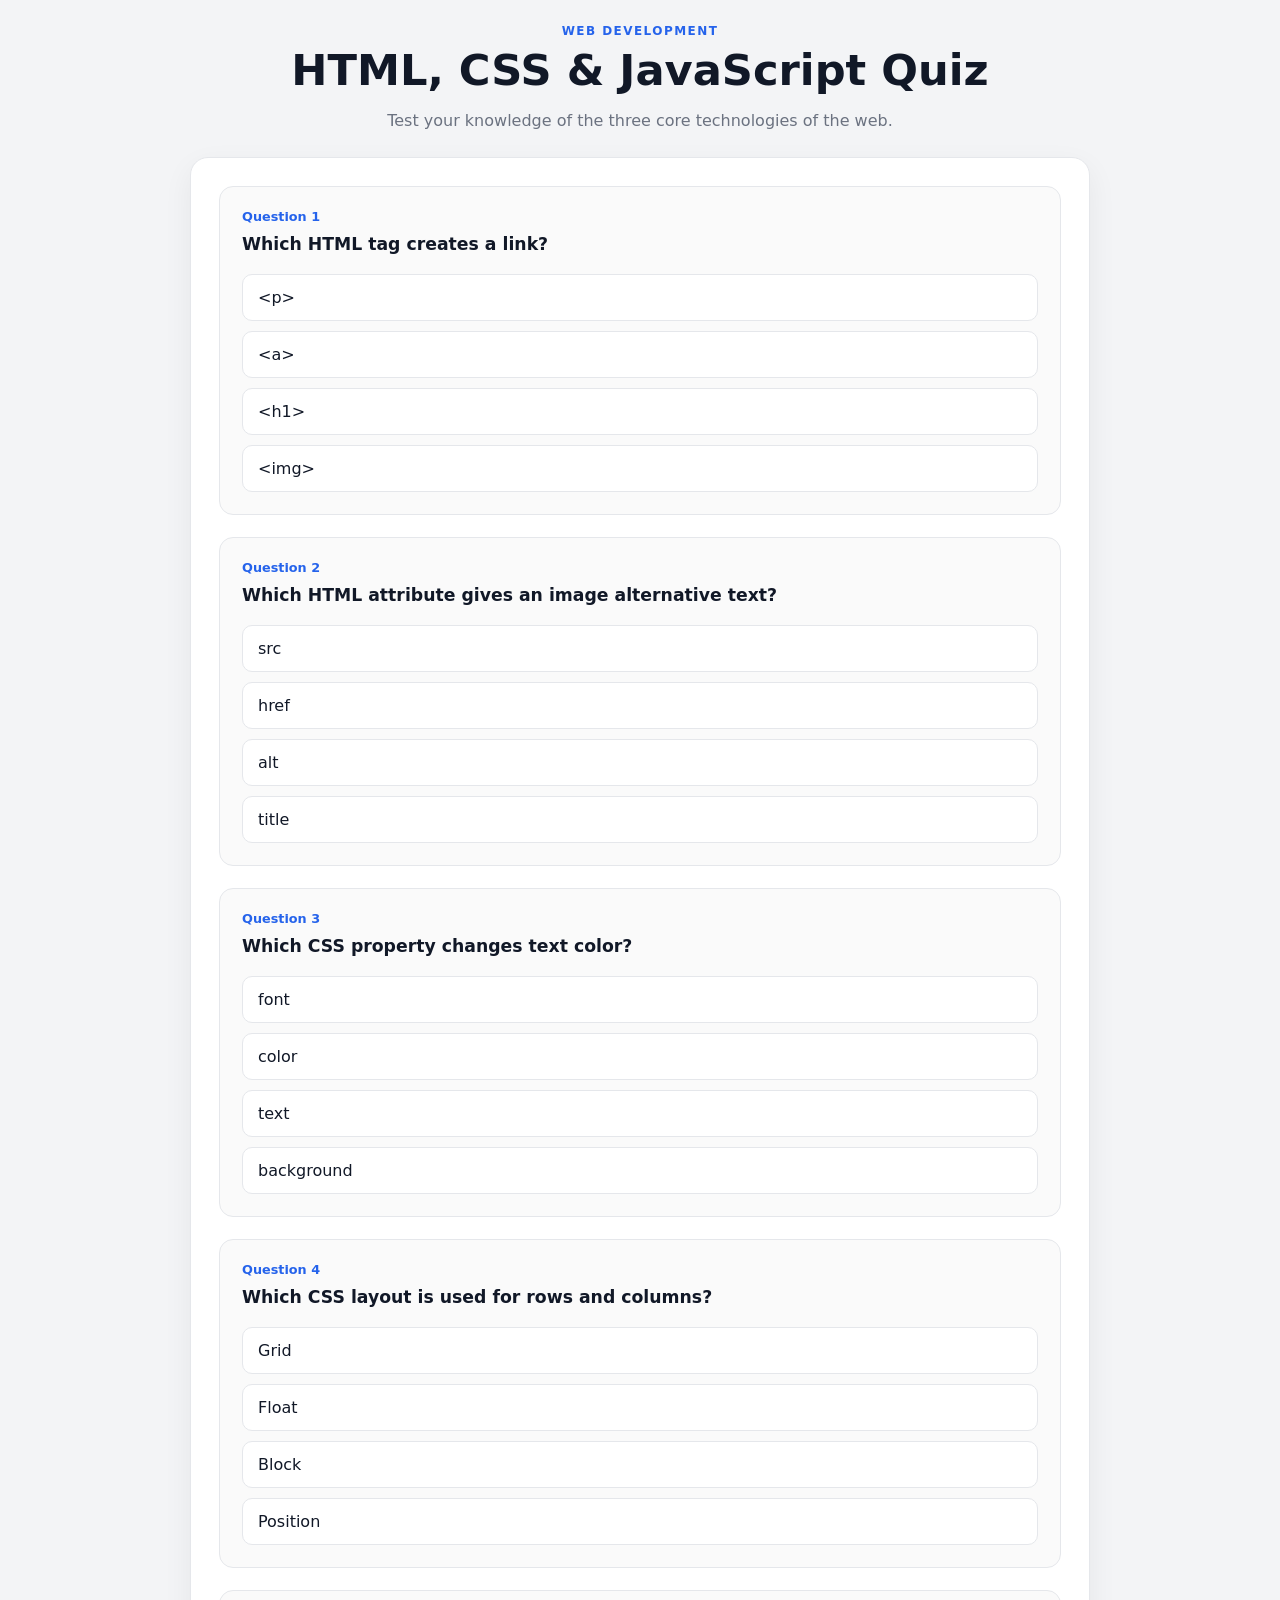
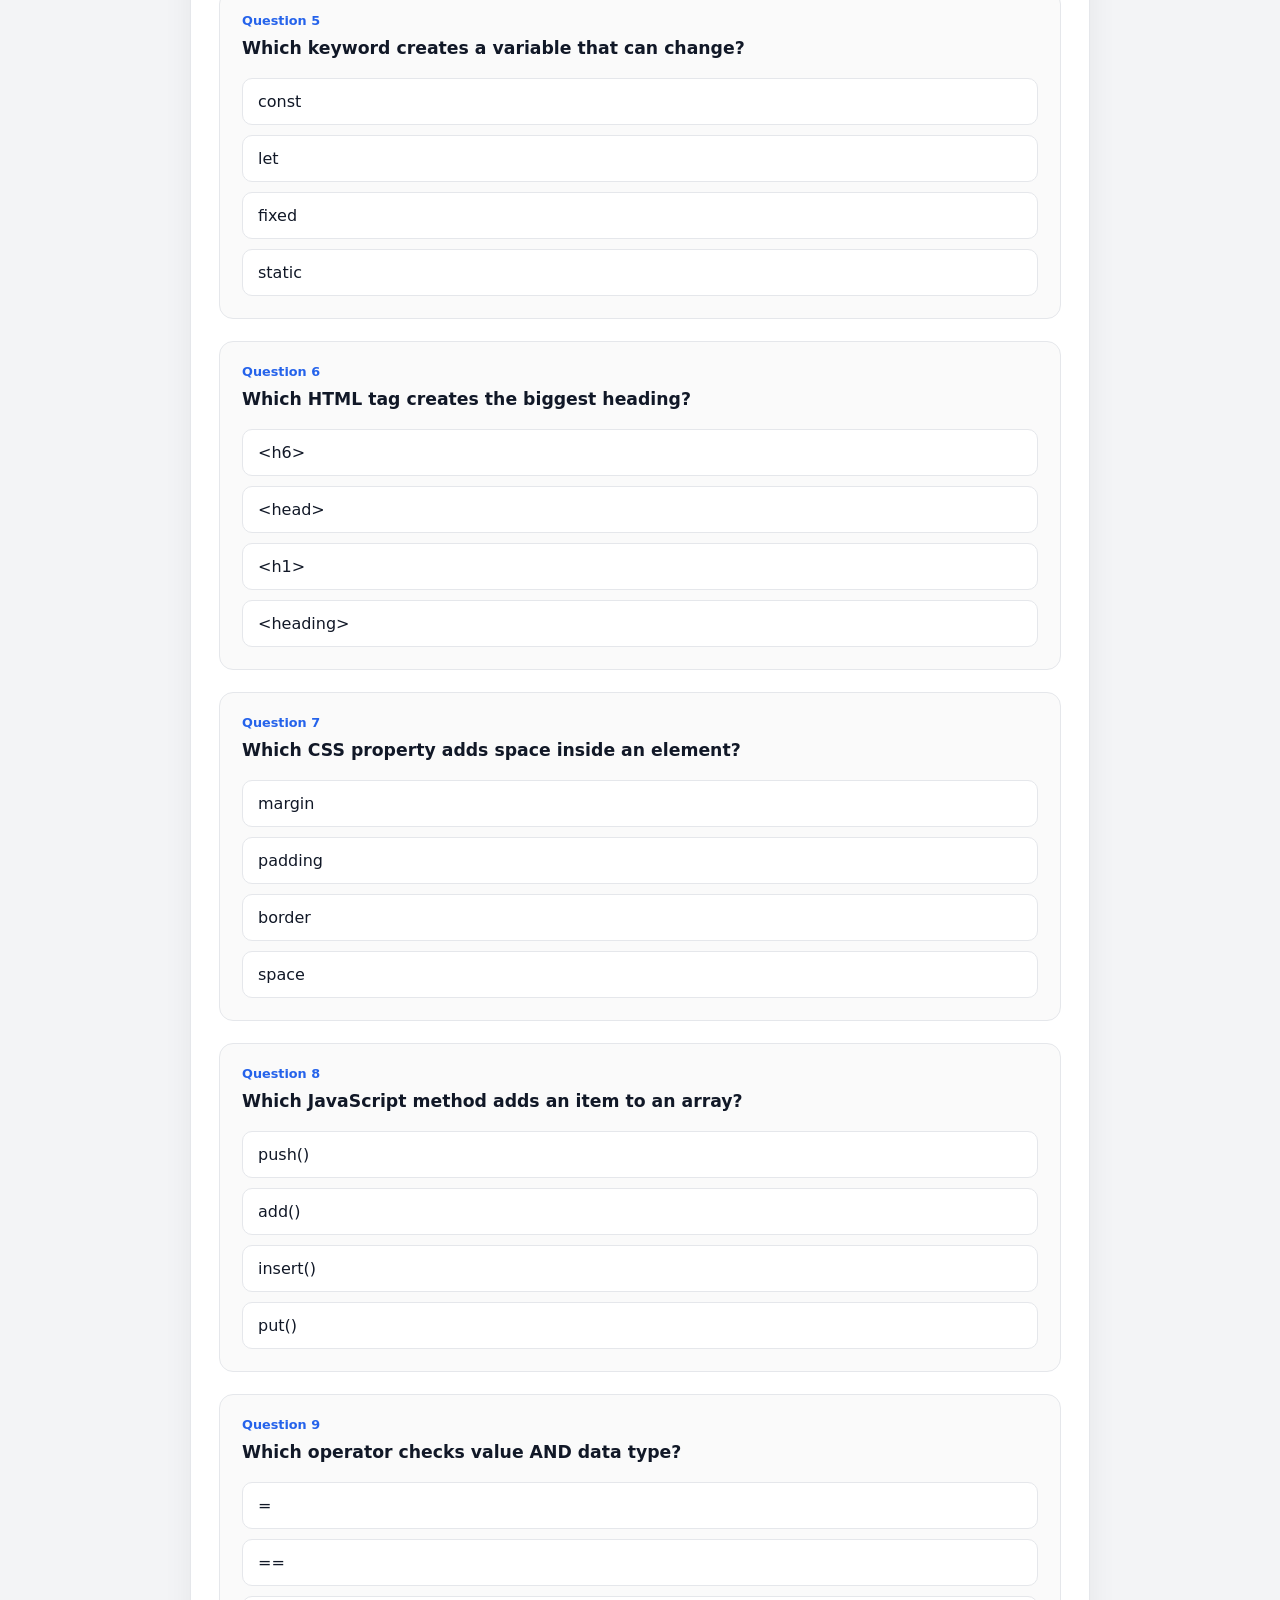
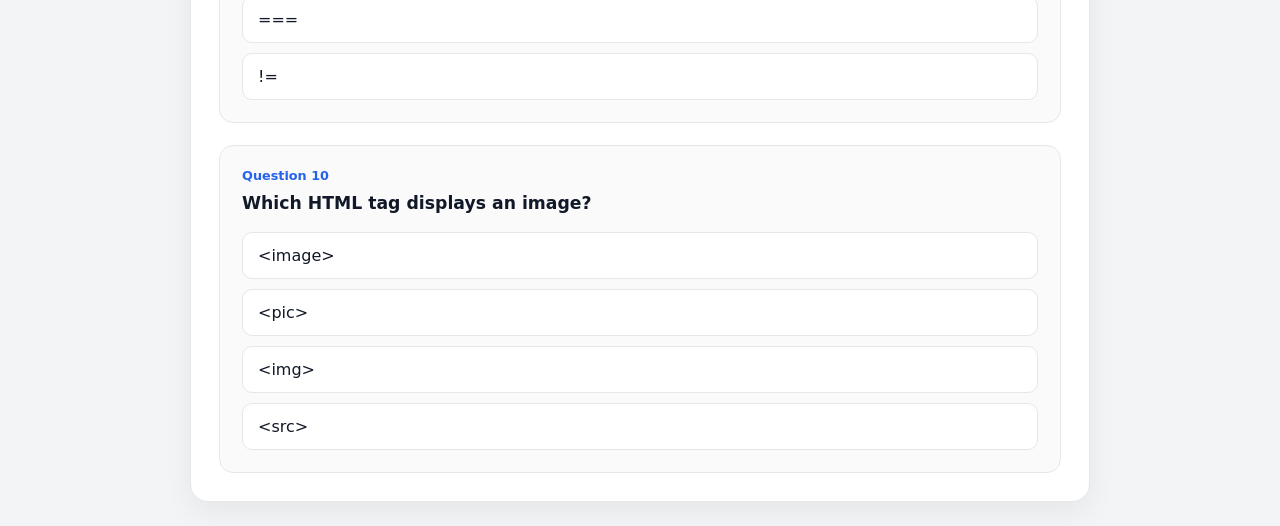
<file: T2_PTASK01/index.html>
<!DOCTYPE html>
<html lang="en">
<head>
    <meta charset="UTF-8">
    <meta name="viewport" content="width=device-width, initial-scale=1.0">

    <title>Performance Task 01: Multiple-choice Quiz</title>

    <link rel="stylesheet" href="style.css">
    <script src="script.js" defer></script>
</head>

<body>

    <header class="quiz-header">
            <p class="quiz-label">WEB DEVELOPMENT</p>
            <h1>HTML, CSS & JavaScript Quiz</h1>
            <p class="quiz-description">Test your knowledge of the three core technologies of the web.</p>
    </header>

    <main class="quiz-container">
        
        <section id="quiz-screen" class="quiz-card">
            <div id="questions-container"></div>
        </section>

        <section id="result-screen" class="result-card hidden">
            <p class="eyebrow">QUIZ COMPLETE</p>
            <h2>Your Final Score</h2>

            <div id="final-score" class="final-score">0 / 10</div>

            <p id="result-message" class="result-message"></p>

            <button id="restart-button" class="restart-button">
                Take Quiz Again
            </button>
        </section>

    </main>
    
</body>
</html>
</file>
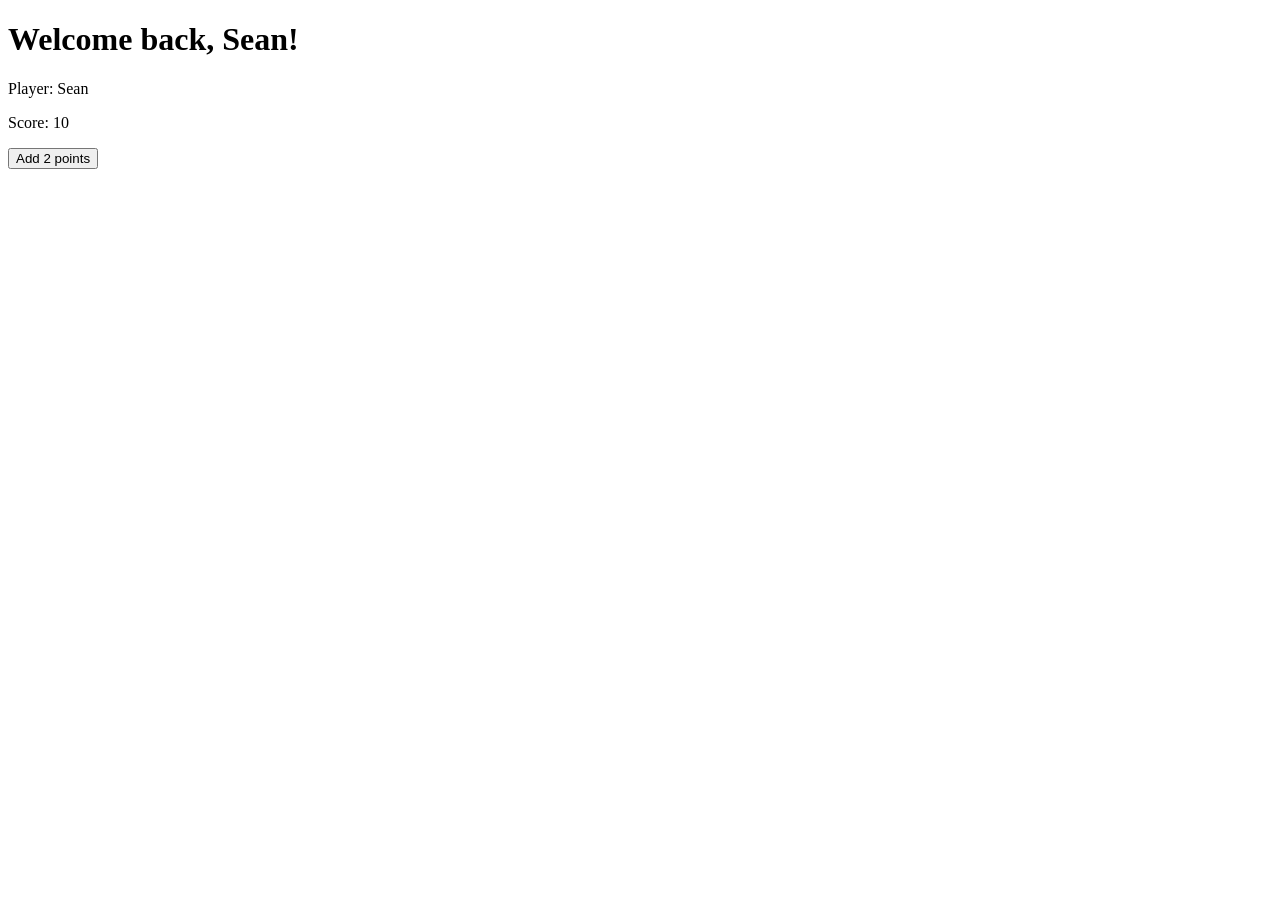
<file: js-datatypes.html>
<!DOCTYPE html>
<html lang="en">
<head>
    <meta charset="UTF-8">
    <meta name="viewport" content="width=device-width, initial-scale=1.0">
    <title>JavaScript Variables, Operators, and Data Types </title>
</head>
<body>
    <h1 id="welcomeMessage"></h1>

    <section>
        <p>Player: <span id="playerName"></span></p>
        <p>Score: <span id="playerScore"></span></p>
        <button id="actionBtn">Add 2 points</button>
    </section>


    <!-- Script -->
    <script>
        // Data Types
        const playerName = "Sean"; // String
        let playerScore = 10; // Integer
        let welcomeMessage = "Welcome back, " + playerName + "!";

        document.getElementById("welcomeMessage").textContent = welcomeMessage;
        document.getElementById("playerName").textContent = playerName;
        document.getElementById("playerScore").textContent = playerScore;

        // Operators
        const actionBtn = document.getElementById("actionBtn");
        actionBtn.addEventListener("click", function() {
            // Arithmetic Operator (+)

            playerScore = playerScore + 2;

            //String Concatenation
            let message = "Current Score: " + playerScore;

            console.log(message);

            document.getElementById("playerScore").textContent = playerScore;

        });

    </script>
</body>
</html>
</file>
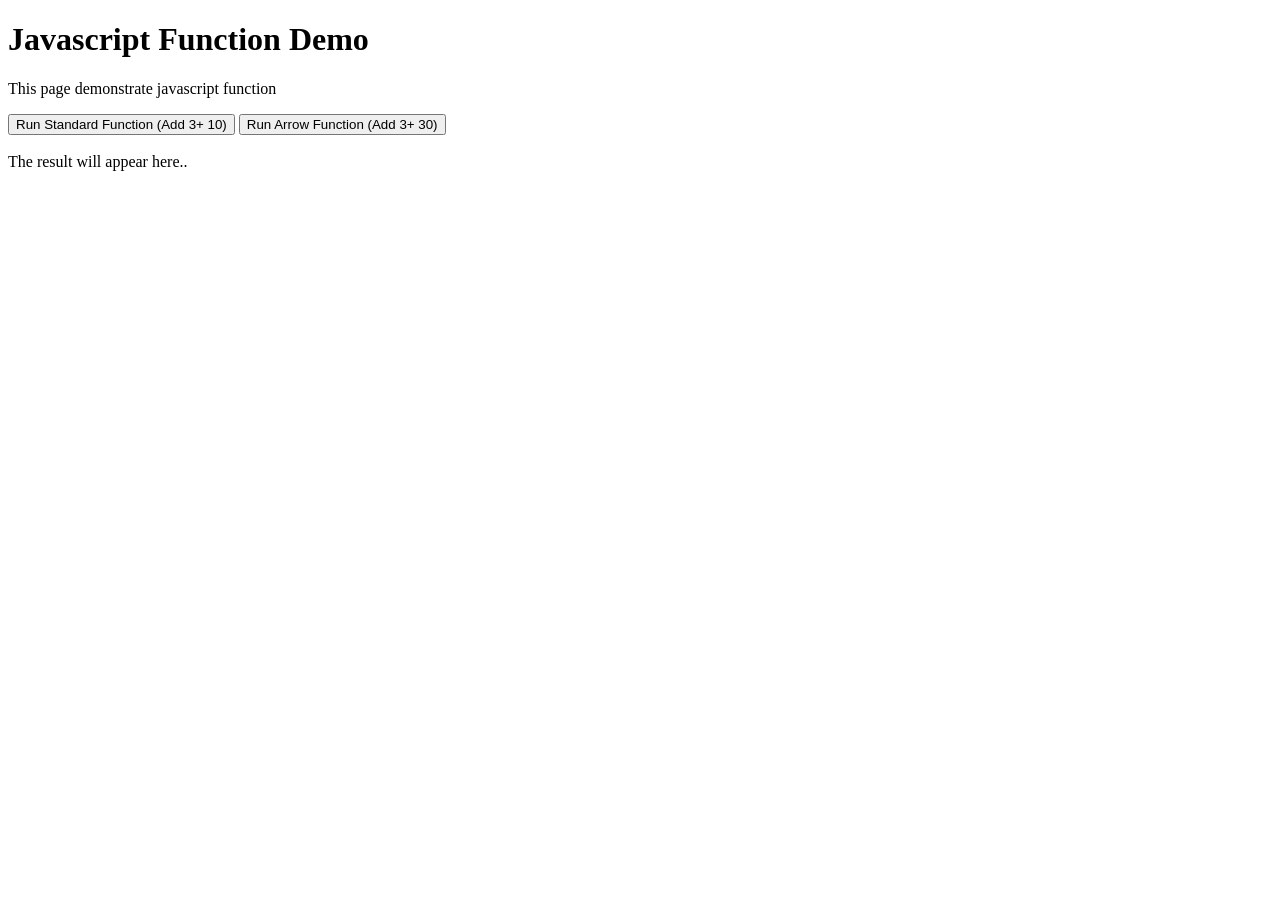
<file: js-functions.html>
<!DOCTYPE html>
<html lang="en">
<head>
    <meta charset="UTF-8">
    <meta name="viewport" content="width=device-width, initial-scale=1.0">
    <title>Javascript Functions</title>
</head>
<body>
    
    <h1>Javascript Function Demo</h1>

    <p>This page demonstrate javascript function</p>

    <!-- Button to trigger the results -->
    <button onClick="runStandardFunction()">Run Standard Function (Add 3+ 10)</button>
    <button onclick="runArrowFunction()">Run Arrow Function (Add 3+ 30)</button>

    <br>
    <br>
    <div id="resultDiv">The result will appear here..</div>

    <script>
        const outputDiv = document.getElementById('resultDiv');

        // convert this standard function to arrow function
        function greet(name) {
            return "Hello " + name;
        }

        // arrow function equivalent of the above standard function
        const greet = name => "Hello " + greet;


        // Standard Function
        function addNumbers(a, b) {
            return a + b;
        }

        // Arrow Funtion
        const addArrow = (a, b) => a + b;

        // Wrapper Function
        function runStandardFunction() {
            const result = addNumbers(3, 10);
            outputDiv.innerHTML = "<strong>Standard Function Result: </strong>" + result;
            console.log("standard function");
        }

        // Wrapper Arrow Function
        const runArrowFunction = () => {
            const result = addArrow(3, 30);
            outputDiv.innerHTML = "<strong>Arrow Function Result: </strong>" + result;
            console.log("arrow function");
        }
    </script>

</body>
</html>
</file>
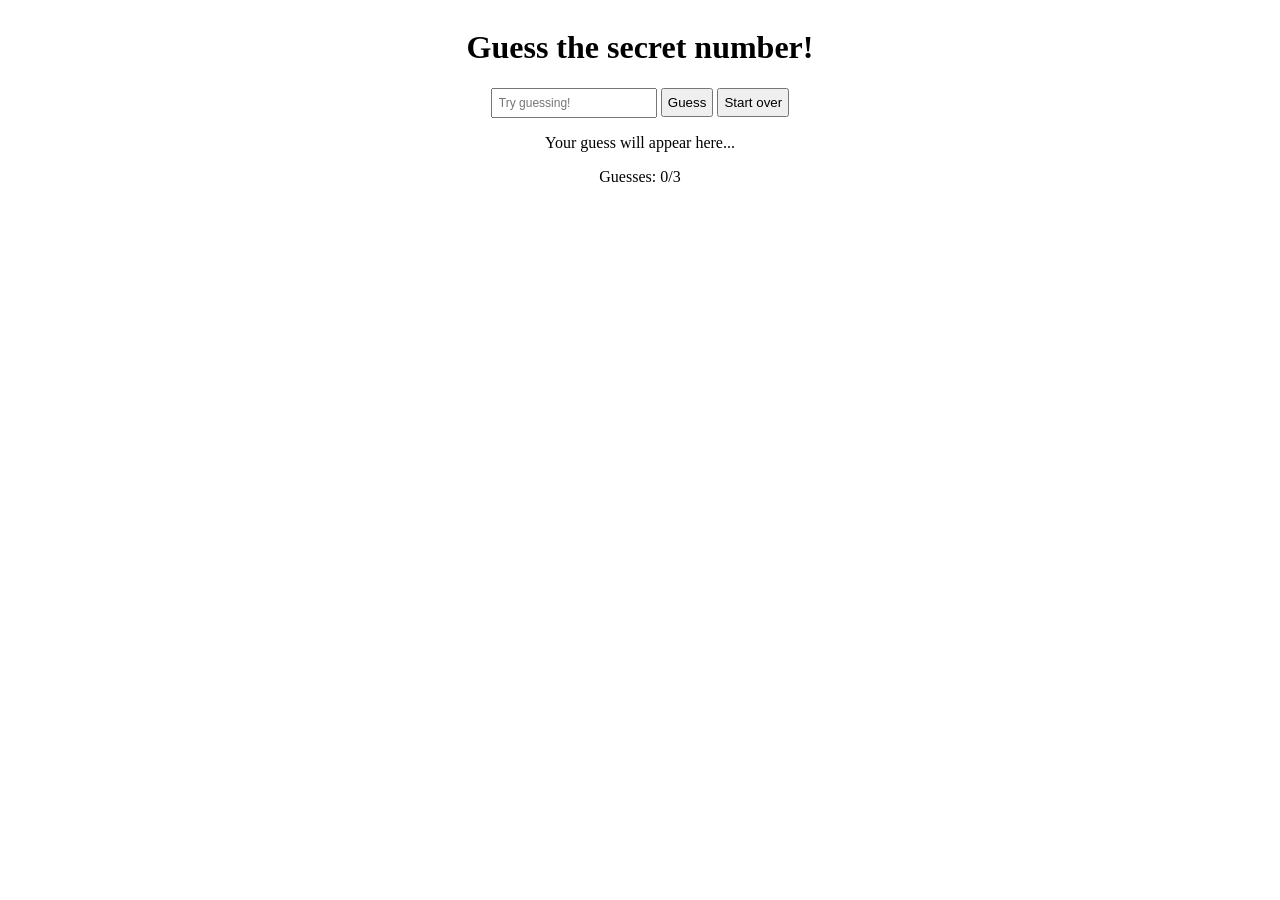
<file: T2_PTASK03/guess-number.html>
<!DOCTYPE html>
<html lang="en">
<head>
    <meta charset="UTF-8">
    <meta name="viewport" content="width=device-width, initial-scale=1.0">
    <title>Guess the Number Lab</title>

    <style>

        * {
            box-sizing: border-box;
        }

        body {
            min-width: 100dvh;
            min-width: 100vh;
        }

        main {
            display: flex;
            flex-direction: column;
            align-items: center;
        }

        input {
            padding: 6px;
            font-size: 12px;
        }

        button {
            padding: 5px;
        }

        div {
            text-align: center;
        }

    </style>

</head>
<body>

    <main>

        <h1>Guess the secret number!</h1>

        <div>
            <input type="number" id="guess-input" placeholder="Try guessing!">
            <button id="guess-btn">Guess</button>
            <button id="reset-btn">Start over</button>
        </div>

        <div>
            <p id="correct-number"></p>
            <p id="result">Your guess will appear here...</p>
            <p>Guesses: <span id="num-of-guesses">0</span>/3</p>
        </div>

    </main>

    <script>
        // DOM REFERRENCES
        const guessBtn = document.getElementById('guess-btn');
        const resetBtn = document.getElementById('reset-btn');
        
        const correctNum = document.getElementById('correct-number');
        const resultDisplay = document.getElementById('result');
        const guesses = document.getElementById('num-of-guesses');

        const maxGuesses = 3;
        let guessCount;
        let secretNumber;
        
        function startOver() {
            secretNumber = Math.floor(Math.random() * 100) + 1;
            guessCount = 0;
            correctNum.textContent = "";
            resultDisplay.textContent = 'Your guess will appear here...';
            guesses.textContent = '0';
            guessBtn.disabled = false;
        }
        
        function checkGuesses() {
            const guess = Number(document.getElementById('guess-input').value);
            
            if (!guess) {
                return resultDisplay.textContent = 'Please enter a number!';
            }

            if (guess < 0 || guess > 100) {
                return resultDisplay.textContent = 'Please enter a number between 0 - 100';
            }

            guessCount++;
            guesses.textContent = guessCount;

            if (guessCount >= maxGuesses) {
                correctNum.textContent = "The secret number is: " + secretNumber +"!";
                resultDisplay.textContent = 'You have exceeded the max tries. Please start over!';
                guessBtn.disabled = true;
                return;
            }

            console.log(typeof guess);
            console.log(typeof secretNumber);

            if (guess === secretNumber) {
                resultDisplay.textContent = 'Congratulations! You have guessed the secret number!';
                guessBtn.disabled = true;
            } else if (guess < secretNumber) {
                resultDisplay.textContent = 'Too low! Try higher number!'
            } else {
                resultDisplay.textContent = 'Too high! Try a lower number!'
            }
        
        }
        
        startOver();
        guessBtn.addEventListener('click', checkGuesses);
        resetBtn.addEventListener('click', startOver);
    </script>

</body>
</html>
</file>
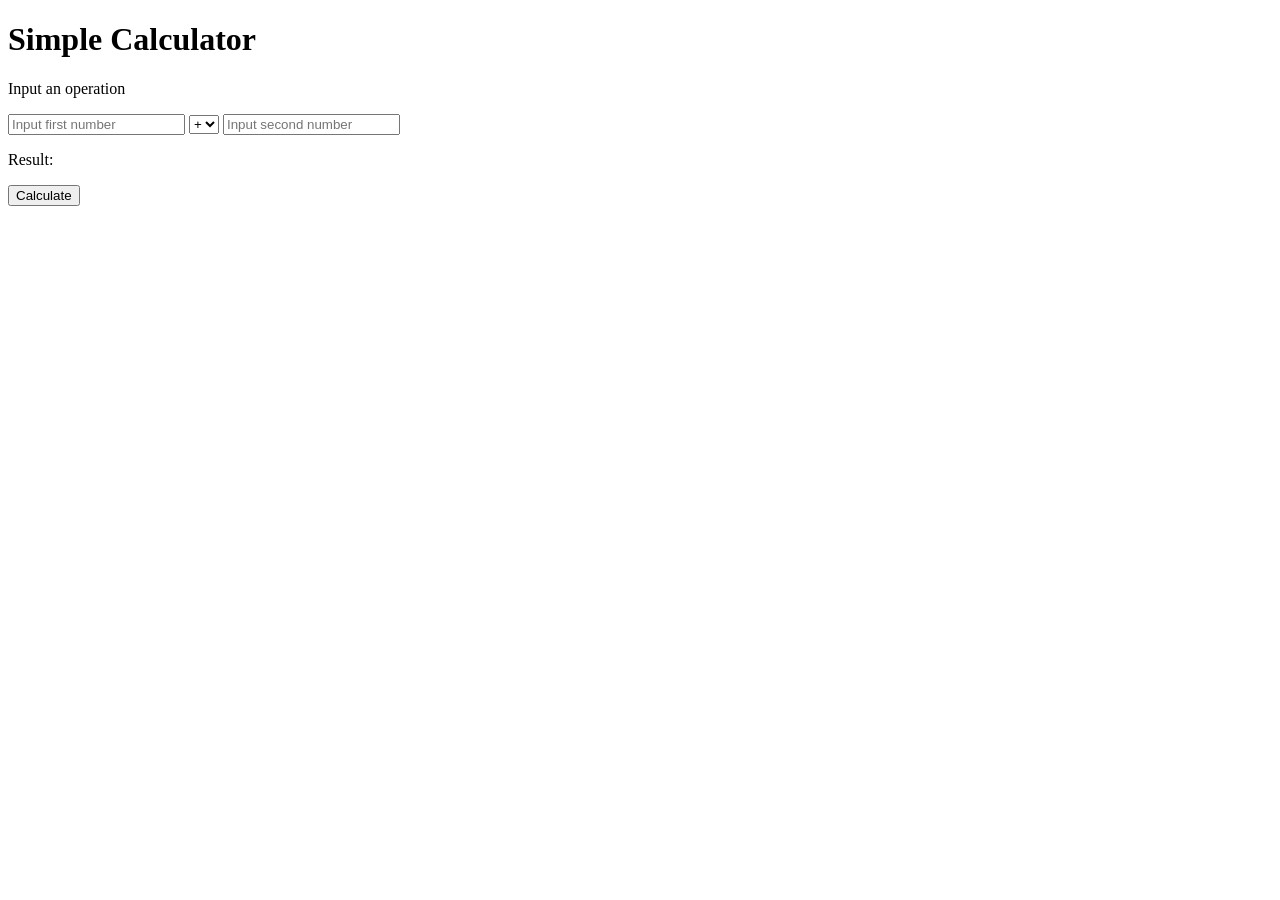
<file: T2_PTASK03/SimpleCalculator.html>
<!DOCTYPE html>
<html lang="en">
<head>
    <meta charset="UTF-8">
    <meta name="viewport" content="width=device-width, initial-scale=1.0">
    <title>Simple Calculator</title>
</head>
<body>
    <h1>Simple Calculator</h1>
    <p>Input an operation</p>

    <div>
        <input type="text" id="first-input" placeholder="Input first number" >
        <select name="operator" id="operator">
            <option value="+">+</option>
            <option value="-">-</option>
            <option value="*">*</option>
            <option value="/">/</option>
        </select>
        <input type="text" id="second-input" placeholder="Input second number" >

        <p>Result: <span id="result"></span></p>
    </div>

    <button id="calculate-btn">Calculate</button>

    <script>
        // DOM REFERRENCES
        const firstInput = document.getElementById('first-input');
        const secondInput = document.getElementById('second-input');
        const operatorInput = document.getElementById('operator');
        const resultDisplay = document.getElementById('result');
        const calculateBtn = document.getElementById('calculate-btn');

        // arrow functions
        const add = (first, second) => first + second;
        const subtract = (first, second) => first - second;
        const multiply = (first, second) => first * second;
        const divide = (first, second) => {
            if (second === 0) {
                return "Cannot be divisible by zero";
            }
            return (first / second);
        };

        // Calculate Function
        function calculate() {
            const firstValue = firstInput.value.trim();
            const secondValue = secondInput.value.trim();
            const operator = operatorInput.value;

            // Checks if input values are empty
            if (firstValue === "" || secondValue === "") {
                return resultDisplay.textContent = "Inputs must not be empty!";
            }

            // Converts input into numbers
            let first = Number(firstValue);
            let second = Number(secondValue);

            // Checks if inputs are NaN (Not a number)
            if (Number.isNaN(first) || Number.isNaN(second)) {
                return resultDisplay.textContent = "Must input numbers!";
            }

            let result;
            switch(operator) {
                case "+": result = add(first, second);
                break;
                case "-": result = subtract(first, second);
                break;
                case "*": result = multiply(first, second);
                break;
                case "/": result = divide(first, second);
                break;
            }
            resultDisplay.textContent = result;
        }

        calculateBtn.addEventListener('click', calculate);

    </script>
</body>
</html>
</file>
<file: T2_PTASK01/style.css>
/* Base Styles */

* {
    box-sizing: border-box;
    margin: 0;
    padding: 0;
}

:root {
    --primary: #2563eb;
    --primary-dark: #1d4ed8;
    --success: #16a34a;
    --success-bg: #f0fdf4;
    --danger: #dc2626;
    --danger-bg: #fef2f2;
    --text: #111827;
    --muted: #6b7280;
    --border: #e5e7eb;
    --background: #f3f4f6;
    --white: #ffffff;
}

html {
    scroll-behavior: smooth;
}

body {
    min-height: 100vh;
    min-height: 100dvh;

    font-family:
        Inter,
        ui-sans-serif,
        system-ui,
        -apple-system,
        BlinkMacSystemFont,
        "Segoe UI",
        sans-serif;

    background: var(--background);
    color: var(--text);

    display: flex;
    flex-direction: column;
    align-items: center;
    justify-content: center;

    padding: 24px;
}

/* Quiz */

.quiz-header {
    text-align: center;
    margin-bottom: 24px;
}

.quiz-label {
    color: var(--primary);
    font-size: 0.75rem;
    font-weight: 800;
    letter-spacing: 0.12em;
    margin-bottom: 8px;
}

.quiz-header h1 {
    font-size: clamp(1.8rem, 4vw, 2.7rem);
    line-height: 1.15;
    margin-bottom: 12px;
}

.quiz-description {
    color: var(--muted);
    line-height: 1.6;
    max-width: 600px;
    margin: 0 auto;
}

.quiz-container {
    width: min(900px, 100%);
    margin: 0 auto;
}

.quiz-card,
.result-card {
    background: var(--white);
    border: 1px solid var(--border);
    border-radius: 18px;
    padding: 28px;
    box-shadow: 0 10px 30px rgba(0, 0, 0, 0.06);
}

#questions-container {
    display: grid;
    gap: 22px;
}

.question-card {
    border: 1px solid var(--border);
    border-radius: 14px;
    padding: 22px;
    background: #fafafa;
}

.question-number {
    color: var(--primary);
    font-size: 0.8rem;
    font-weight: 700;
    margin-bottom: 8px;
}

.question-text {
    font-size: 1.08rem;
    line-height: 1.5;
    font-weight: 700;
    margin-bottom: 16px;
}

.answers-container {
    display: grid;
    gap: 10px;
}

.answer-button {
    width: 100%;
    border: 1px solid var(--border);
    background: var(--white);
    color: var(--text);
    border-radius: 10px;
    padding: 13px 15px;
    text-align: left;
    font: inherit;
    cursor: pointer;
    transition: 0.2s ease;
}

.answer-button:hover:not(:disabled) {
    border-color: var(--primary);
    background: #eff6ff;
}

.answer-button:disabled {
    cursor: default;
}

.answer-button.correct {
    border-color: var(--success);
    background: var(--success-bg);
    color: #166534;
    font-weight: 700;
}

.answer-button.wrong {
    border-color: var(--danger);
    background: var(--danger-bg);
    color: #991b1b;
    font-weight: 700;
}

.feedback.correct {
    color: var(--success);
}

.feedback.wrong {
    color: var(--danger);
}

/* Results */

.result-card {
    text-align: center;
    padding: 45px 28px;
}

.eyebrow {
    color: var(--primary);
    font-size: 0.75rem;
    font-weight: 700;
    letter-spacing: 0.12em;
    margin-bottom: 10px;
}

.result-card h2 {
    font-size: 1.7rem;
    margin-bottom: 12px;
}


.final-score {
    color: var(--primary);
    font-size: 3rem;
    font-weight: 800;
    margin: 10px 0 15px;
}

.result-message {
    color: var(--muted);
    line-height: 1.6;
    max-width: 550px;
    margin: 0 auto 25px;
}

.restart-button {
    border: 0;
    border-radius: 10px;
    background: var(--primary);
    color: var(--white);
    padding: 13px 22px;
    font: inherit;
    font-weight: 700;
    cursor: pointer;
    transition: 0.2s ease;
}

.restart-button:hover {
    background: var(--primary-dark);
}

.hidden {
    display: none;
}

@media (max-width: 600px) {
    body {
        padding: 24px 14px;
    }

    .quiz-header {
        margin-bottom: 20px;
    }

    .quiz-card,
    .result-card {
        padding: 18px;
        border-radius: 14px;
    }

    .question-card {
        padding: 17px;
    }

    .question-text {
        font-size: 1rem;
    }

    .final-score {
        font-size: 2.5rem;
    }
}
</file>
